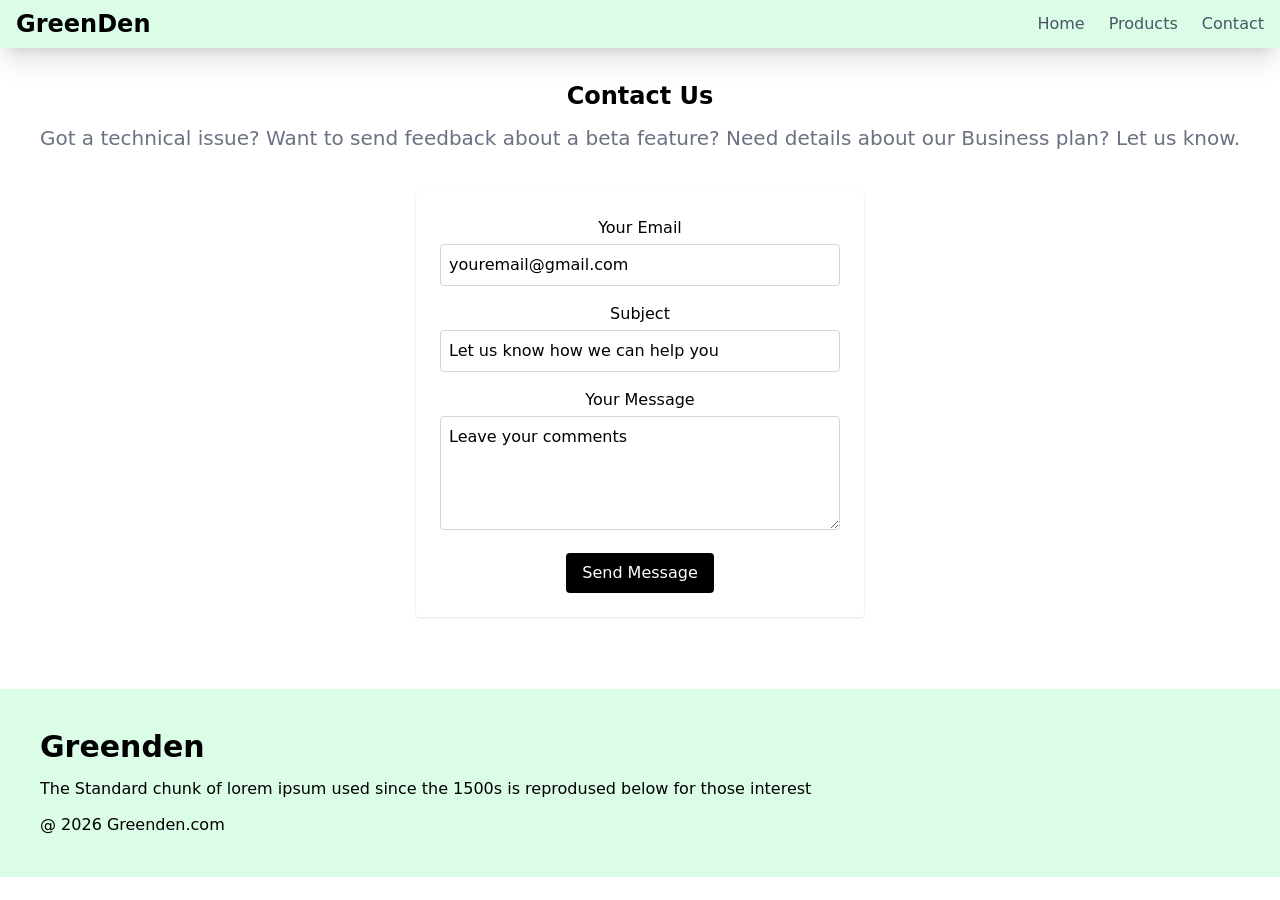
<file: contact.html>
<!DOCTYPE html>
<html lang="en">

<head>
  <meta charset="UTF-8">
  <meta name="viewport" content="width=device-width, initial-scale=1.0">
  <!-- Tailwind CSS -->
  <link href="./output.css" rel="stylesheet">

  <!-- flower fav icon -->
  <link rel="shortcut icon" href="https://img.icons8.com/?size=100&id=17319&format=png&color=000000"
    type="image/x-icon">

  <title>Contact</title>

</head>
<body>
    
    <!-- navbar -->
  <nav class="flex items-center justify-between p-2  bg-green-100 shadow-xl  sticky top-0 z-10 ">
    <h1 class="text-2xl font-bold ml-2">GreenDen</h1>

    <svg xmlns="http://www.w3.org/2000/svg" fill="none" viewBox="0 0 24 24" stroke-width="1.5" stroke="currentColor"
      class=" w-6 h-6 md:hidden ">
      <path stroke-linecap="round" stroke-linejoin="round" d="M3.75 6.75h16.5M3.75 12h16.5m-16.5 5.25h16.5" />
    </svg>



    <ul class="hidden md:flex gap-6 text-gray-600 font-medium mr-2">
      <li>
        <a href="./index.html" class="hover:underline hover:text-black">
          Home
        </a>
      </li>

      <li>
        <a href="./products.html" class="hover:underline hover:text-black">
          Products
        </a>
      </li>

      <li>
        <a href="./contact.html" class="hover:underline hover:text-black">
          Contact
        </a>
      </li>
    </ul>

  </nav>

  <!-- contact form -->

  <section class="text-center m-5 p-3">
    <h2 class="text-2xl font-bold mb-3">Contact Us</h2>
    <p class="text-gray-500 text-xl">Got a technical issue? Want to send feedback about a beta feature? Need details about our Business plan? Let us know.</p>
<!-- form -->
 <div class="flex justify-center py-10">

  <form class="w-full max-w-md  p-6 rounded shadow">

    <div class="mb-4">
      <label class="block mb-1 font-medium">Your Email</label>
      <input type="email"
             placeholder="youremail@gmail.com"
             class="w-full border border-gray-300 p-2 rounded focus:outline-none">
    </div>

    <div class="mb-4">
      <label class="block mb-1 font-medium">Subject</label>
      <input type="text"
             placeholder="Let us know how we can help you"
             class="w-full border border-gray-300 p-2 rounded focus:outline-none">
    </div>

    <div class="mb-4">
      <label class="block mb-1 font-medium">Your Message</label>
      <textarea rows="4"
                placeholder="Leave your comments"
                class="w-full border border-gray-300 p-2 rounded focus:outline-none"></textarea>
    </div>

    <button
      class="bg-black text-white px-4 py-2 rounded hover:bg-gray-600 cursor-pointer">
      Send Message
    </button>

  </form>

</div>


  </section>

  <!-- footer -->

   <footer class="bg-green-100 p-10 mt-5">
    <h1 class="text-3xl font-bold">Greenden</h1>
    <p class="mt-3">The Standard chunk of lorem ipsum used since the 1500s is reprodused below for those interest</p>
    <p class="mt-3">@ 2026 Greenden.com</p>
  </footer>

</body>
</html>
</file>
<file: output.css>
/*! tailwindcss v4.2.1 | MIT License | https://tailwindcss.com */
@layer properties;
@layer theme, base, components, utilities;
@layer theme {
  :root, :host {
    --font-sans: ui-sans-serif, system-ui, sans-serif, "Apple Color Emoji",
      "Segoe UI Emoji", "Segoe UI Symbol", "Noto Color Emoji";
    --font-mono: ui-monospace, SFMono-Regular, Menlo, Monaco, Consolas, "Liberation Mono",
      "Courier New", monospace;
    --color-amber-300: oklch(87.9% 0.169 91.605);
    --color-yellow-400: oklch(85.2% 0.199 91.936);
    --color-green-100: oklch(96.2% 0.044 156.743);
    --color-green-900: oklch(39.3% 0.095 152.535);
    --color-blue-600: oklch(54.6% 0.245 262.881);
    --color-gray-300: oklch(87.2% 0.01 258.338);
    --color-gray-500: oklch(55.1% 0.027 264.364);
    --color-gray-600: oklch(44.6% 0.03 256.802);
    --color-gray-700: oklch(37.3% 0.034 259.733);
    --color-gray-800: oklch(27.8% 0.033 256.848);
    --color-black: #000;
    --color-white: #fff;
    --spacing: 0.25rem;
    --container-md: 28rem;
    --text-xl: 1.25rem;
    --text-xl--line-height: calc(1.75 / 1.25);
    --text-2xl: 1.5rem;
    --text-2xl--line-height: calc(2 / 1.5);
    --text-3xl: 1.875rem;
    --text-3xl--line-height: calc(2.25 / 1.875);
    --font-weight-medium: 500;
    --font-weight-bold: 700;
    --font-weight-black: 900;
    --radius-xs: 0.125rem;
    --radius-2xl: 1rem;
    --default-transition-duration: 150ms;
    --default-transition-timing-function: cubic-bezier(0.4, 0, 0.2, 1);
    --default-font-family: var(--font-sans);
    --default-mono-font-family: var(--font-mono);
  }
}
@layer base {
  *, ::after, ::before, ::backdrop, ::file-selector-button {
    box-sizing: border-box;
    margin: 0;
    padding: 0;
    border: 0 solid;
  }
  html, :host {
    line-height: 1.5;
    -webkit-text-size-adjust: 100%;
    tab-size: 4;
    font-family: var(--default-font-family, ui-sans-serif, system-ui, sans-serif, "Apple Color Emoji", "Segoe UI Emoji", "Segoe UI Symbol", "Noto Color Emoji");
    font-feature-settings: var(--default-font-feature-settings, normal);
    font-variation-settings: var(--default-font-variation-settings, normal);
    -webkit-tap-highlight-color: transparent;
  }
  hr {
    height: 0;
    color: inherit;
    border-top-width: 1px;
  }
  abbr:where([title]) {
    -webkit-text-decoration: underline dotted;
    text-decoration: underline dotted;
  }
  h1, h2, h3, h4, h5, h6 {
    font-size: inherit;
    font-weight: inherit;
  }
  a {
    color: inherit;
    -webkit-text-decoration: inherit;
    text-decoration: inherit;
  }
  b, strong {
    font-weight: bolder;
  }
  code, kbd, samp, pre {
    font-family: var(--default-mono-font-family, ui-monospace, SFMono-Regular, Menlo, Monaco, Consolas, "Liberation Mono", "Courier New", monospace);
    font-feature-settings: var(--default-mono-font-feature-settings, normal);
    font-variation-settings: var(--default-mono-font-variation-settings, normal);
    font-size: 1em;
  }
  small {
    font-size: 80%;
  }
  sub, sup {
    font-size: 75%;
    line-height: 0;
    position: relative;
    vertical-align: baseline;
  }
  sub {
    bottom: -0.25em;
  }
  sup {
    top: -0.5em;
  }
  table {
    text-indent: 0;
    border-color: inherit;
    border-collapse: collapse;
  }
  :-moz-focusring {
    outline: auto;
  }
  progress {
    vertical-align: baseline;
  }
  summary {
    display: list-item;
  }
  ol, ul, menu {
    list-style: none;
  }
  img, svg, video, canvas, audio, iframe, embed, object {
    display: block;
    vertical-align: middle;
  }
  img, video {
    max-width: 100%;
    height: auto;
  }
  button, input, select, optgroup, textarea, ::file-selector-button {
    font: inherit;
    font-feature-settings: inherit;
    font-variation-settings: inherit;
    letter-spacing: inherit;
    color: inherit;
    border-radius: 0;
    background-color: transparent;
    opacity: 1;
  }
  :where(select:is([multiple], [size])) optgroup {
    font-weight: bolder;
  }
  :where(select:is([multiple], [size])) optgroup option {
    padding-inline-start: 20px;
  }
  ::file-selector-button {
    margin-inline-end: 4px;
  }
  ::placeholder {
    opacity: 1;
  }
  @supports (not (-webkit-appearance: -apple-pay-button))  or (contain-intrinsic-size: 1px) {
    ::placeholder {
      color: currentcolor;
      @supports (color: color-mix(in lab, red, red)) {
        color: color-mix(in oklab, currentcolor 50%, transparent);
      }
    }
  }
  textarea {
    resize: vertical;
  }
  ::-webkit-search-decoration {
    -webkit-appearance: none;
  }
  ::-webkit-date-and-time-value {
    min-height: 1lh;
    text-align: inherit;
  }
  ::-webkit-datetime-edit {
    display: inline-flex;
  }
  ::-webkit-datetime-edit-fields-wrapper {
    padding: 0;
  }
  ::-webkit-datetime-edit, ::-webkit-datetime-edit-year-field, ::-webkit-datetime-edit-month-field, ::-webkit-datetime-edit-day-field, ::-webkit-datetime-edit-hour-field, ::-webkit-datetime-edit-minute-field, ::-webkit-datetime-edit-second-field, ::-webkit-datetime-edit-millisecond-field, ::-webkit-datetime-edit-meridiem-field {
    padding-block: 0;
  }
  ::-webkit-calendar-picker-indicator {
    line-height: 1;
  }
  :-moz-ui-invalid {
    box-shadow: none;
  }
  button, input:where([type="button"], [type="reset"], [type="submit"]), ::file-selector-button {
    appearance: button;
  }
  ::-webkit-inner-spin-button, ::-webkit-outer-spin-button {
    height: auto;
  }
  [hidden]:where(:not([hidden="until-found"])) {
    display: none !important;
  }
}
@layer utilities {
  .sticky {
    position: sticky;
  }
  .top-0 {
    top: calc(var(--spacing) * 0);
  }
  .z-10 {
    z-index: 10;
  }
  .z-50 {
    z-index: 50;
  }
  .container {
    width: 100%;
    @media (width >= 40rem) {
      max-width: 40rem;
    }
    @media (width >= 48rem) {
      max-width: 48rem;
    }
    @media (width >= 64rem) {
      max-width: 64rem;
    }
    @media (width >= 80rem) {
      max-width: 80rem;
    }
    @media (width >= 96rem) {
      max-width: 96rem;
    }
  }
  .m-2 {
    margin: calc(var(--spacing) * 2);
  }
  .m-5 {
    margin: calc(var(--spacing) * 5);
  }
  .m-6 {
    margin: calc(var(--spacing) * 6);
  }
  .mt-2 {
    margin-top: calc(var(--spacing) * 2);
  }
  .mt-3 {
    margin-top: calc(var(--spacing) * 3);
  }
  .mt-4 {
    margin-top: calc(var(--spacing) * 4);
  }
  .mt-5 {
    margin-top: calc(var(--spacing) * 5);
  }
  .mr-2 {
    margin-right: calc(var(--spacing) * 2);
  }
  .mr-6 {
    margin-right: calc(var(--spacing) * 6);
  }
  .mb-1 {
    margin-bottom: calc(var(--spacing) * 1);
  }
  .mb-2 {
    margin-bottom: calc(var(--spacing) * 2);
  }
  .mb-3 {
    margin-bottom: calc(var(--spacing) * 3);
  }
  .mb-4 {
    margin-bottom: calc(var(--spacing) * 4);
  }
  .mb-5 {
    margin-bottom: calc(var(--spacing) * 5);
  }
  .ml-2 {
    margin-left: calc(var(--spacing) * 2);
  }
  .ml-8 {
    margin-left: calc(var(--spacing) * 8);
  }
  .block {
    display: block;
  }
  .flex {
    display: flex;
  }
  .grid {
    display: grid;
  }
  .hidden {
    display: none;
  }
  .inline {
    display: inline;
  }
  .table {
    display: table;
  }
  .size-6 {
    width: calc(var(--spacing) * 6);
    height: calc(var(--spacing) * 6);
  }
  .h-0 {
    height: calc(var(--spacing) * 0);
  }
  .h-1 {
    height: calc(var(--spacing) * 1);
  }
  .h-6 {
    height: calc(var(--spacing) * 6);
  }
  .h-10 {
    height: calc(var(--spacing) * 10);
  }
  .h-20 {
    height: calc(var(--spacing) * 20);
  }
  .h-30 {
    height: calc(var(--spacing) * 30);
  }
  .h-38 {
    height: calc(var(--spacing) * 38);
  }
  .h-40 {
    height: calc(var(--spacing) * 40);
  }
  .h-60 {
    height: calc(var(--spacing) * 60);
  }
  .h-62 {
    height: calc(var(--spacing) * 62);
  }
  .h-80 {
    height: calc(var(--spacing) * 80);
  }
  .h-\[150px\] {
    height: 150px;
  }
  .w-0 {
    width: calc(var(--spacing) * 0);
  }
  .w-3 {
    width: calc(var(--spacing) * 3);
  }
  .w-3\/4 {
    width: calc(3 / 4 * 100%);
  }
  .w-6 {
    width: calc(var(--spacing) * 6);
  }
  .w-8 {
    width: calc(var(--spacing) * 8);
  }
  .w-10 {
    width: calc(var(--spacing) * 10);
  }
  .w-20 {
    width: calc(var(--spacing) * 20);
  }
  .w-30 {
    width: calc(var(--spacing) * 30);
  }
  .w-38 {
    width: calc(var(--spacing) * 38);
  }
  .w-70 {
    width: calc(var(--spacing) * 70);
  }
  .w-80 {
    width: calc(var(--spacing) * 80);
  }
  .w-90 {
    width: calc(var(--spacing) * 90);
  }
  .w-100 {
    width: calc(var(--spacing) * 100);
  }
  .w-\[150px\] {
    width: 150px;
  }
  .w-full {
    width: 100%;
  }
  .max-w-md {
    max-width: var(--container-md);
  }
  .border-collapse {
    border-collapse: collapse;
  }
  .transform {
    transform: var(--tw-rotate-x,) var(--tw-rotate-y,) var(--tw-rotate-z,) var(--tw-skew-x,) var(--tw-skew-y,);
  }
  .cursor-pointer {
    cursor: pointer;
  }
  .resize {
    resize: both;
  }
  .grid-cols-2 {
    grid-template-columns: repeat(2, minmax(0, 1fr));
  }
  .grid-cols-4 {
    grid-template-columns: repeat(4, minmax(0, 1fr));
  }
  .grid-rows-3 {
    grid-template-rows: repeat(3, minmax(0, 1fr));
  }
  .items-center {
    align-items: center;
  }
  .justify-between {
    justify-content: space-between;
  }
  .justify-center {
    justify-content: center;
  }
  .gap-2 {
    gap: calc(var(--spacing) * 2);
  }
  .gap-5 {
    gap: calc(var(--spacing) * 5);
  }
  .gap-6 {
    gap: calc(var(--spacing) * 6);
  }
  .rounded {
    border-radius: 0.25rem;
  }
  .border {
    border-style: var(--tw-border-style);
    border-width: 1px;
  }
  .border-solid {
    --tw-border-style: solid;
    border-style: solid;
  }
  .border-black {
    border-color: var(--color-black);
  }
  .border-gray-300 {
    border-color: var(--color-gray-300);
  }
  .bg-black {
    background-color: var(--color-black);
  }
  .bg-green-100 {
    background-color: var(--color-green-100);
  }
  .bg-green-900 {
    background-color: var(--color-green-900);
  }
  .p-2 {
    padding: calc(var(--spacing) * 2);
  }
  .p-3 {
    padding: calc(var(--spacing) * 3);
  }
  .p-4 {
    padding: calc(var(--spacing) * 4);
  }
  .p-5 {
    padding: calc(var(--spacing) * 5);
  }
  .p-6 {
    padding: calc(var(--spacing) * 6);
  }
  .p-10 {
    padding: calc(var(--spacing) * 10);
  }
  .px-4 {
    padding-inline: calc(var(--spacing) * 4);
  }
  .py-2 {
    padding-block: calc(var(--spacing) * 2);
  }
  .py-10 {
    padding-block: calc(var(--spacing) * 10);
  }
  .text-center {
    text-align: center;
  }
  .text-start {
    text-align: start;
  }
  .text-2xl {
    font-size: var(--text-2xl);
    line-height: var(--tw-leading, var(--text-2xl--line-height));
  }
  .text-3xl {
    font-size: var(--text-3xl);
    line-height: var(--tw-leading, var(--text-3xl--line-height));
  }
  .text-xl {
    font-size: var(--text-xl);
    line-height: var(--tw-leading, var(--text-xl--line-height));
  }
  .font-black {
    --tw-font-weight: var(--font-weight-black);
    font-weight: var(--font-weight-black);
  }
  .font-bold {
    --tw-font-weight: var(--font-weight-bold);
    font-weight: var(--font-weight-bold);
  }
  .font-medium {
    --tw-font-weight: var(--font-weight-medium);
    font-weight: var(--font-weight-medium);
  }
  .text-black {
    color: var(--color-black);
  }
  .text-gray-500 {
    color: var(--color-gray-500);
  }
  .text-gray-600 {
    color: var(--color-gray-600);
  }
  .text-white {
    color: var(--color-white);
  }
  .text-yellow-400 {
    color: var(--color-yellow-400);
  }
  .underline {
    text-decoration-line: underline;
  }
  .shadow {
    --tw-shadow: 0 1px 3px 0 var(--tw-shadow-color, rgb(0 0 0 / 0.1)), 0 1px 2px -1px var(--tw-shadow-color, rgb(0 0 0 / 0.1));
    box-shadow: var(--tw-inset-shadow), var(--tw-inset-ring-shadow), var(--tw-ring-offset-shadow), var(--tw-ring-shadow), var(--tw-shadow);
  }
  .shadow-xl {
    --tw-shadow: 0 20px 25px -5px var(--tw-shadow-color, rgb(0 0 0 / 0.1)), 0 8px 10px -6px var(--tw-shadow-color, rgb(0 0 0 / 0.1));
    box-shadow: var(--tw-inset-shadow), var(--tw-inset-ring-shadow), var(--tw-ring-offset-shadow), var(--tw-ring-shadow), var(--tw-shadow);
  }
  .outline {
    outline-style: var(--tw-outline-style);
    outline-width: 1px;
  }
  .transition {
    transition-property: color, background-color, border-color, outline-color, text-decoration-color, fill, stroke, --tw-gradient-from, --tw-gradient-via, --tw-gradient-to, opacity, box-shadow, transform, translate, scale, rotate, filter, -webkit-backdrop-filter, backdrop-filter, display, content-visibility, overlay, pointer-events;
    transition-timing-function: var(--tw-ease, var(--default-transition-timing-function));
    transition-duration: var(--tw-duration, var(--default-transition-duration));
  }
  .hover\:-translate-y-2 {
    &:hover {
      @media (hover: hover) {
        --tw-translate-y: calc(var(--spacing) * -2);
        translate: var(--tw-translate-x) var(--tw-translate-y);
      }
    }
  }
  .hover\:translate-y-2 {
    &:hover {
      @media (hover: hover) {
        --tw-translate-y: calc(var(--spacing) * 2);
        translate: var(--tw-translate-x) var(--tw-translate-y);
      }
    }
  }
  .hover\:bg-gray-500 {
    &:hover {
      @media (hover: hover) {
        background-color: var(--color-gray-500);
      }
    }
  }
  .hover\:bg-gray-600 {
    &:hover {
      @media (hover: hover) {
        background-color: var(--color-gray-600);
      }
    }
  }
  .hover\:bg-gray-800 {
    &:hover {
      @media (hover: hover) {
        background-color: var(--color-gray-800);
      }
    }
  }
  .hover\:text-black {
    &:hover {
      @media (hover: hover) {
        color: var(--color-black);
      }
    }
  }
  .hover\:underline {
    &:hover {
      @media (hover: hover) {
        text-decoration-line: underline;
      }
    }
  }
  .hover\:shadow-xl {
    &:hover {
      @media (hover: hover) {
        --tw-shadow: 0 20px 25px -5px var(--tw-shadow-color, rgb(0 0 0 / 0.1)), 0 8px 10px -6px var(--tw-shadow-color, rgb(0 0 0 / 0.1));
        box-shadow: var(--tw-inset-shadow), var(--tw-inset-ring-shadow), var(--tw-ring-offset-shadow), var(--tw-ring-shadow), var(--tw-shadow);
      }
    }
  }
  .focus\:outline {
    &:focus {
      outline-style: var(--tw-outline-style);
      outline-width: 1px;
    }
  }
  .focus\:outline-none {
    &:focus {
      --tw-outline-style: none;
      outline-style: none;
    }
  }
  .md\:flex {
    @media (width >= 48rem) {
      display: flex;
    }
  }
  .md\:grid {
    @media (width >= 48rem) {
      display: grid;
    }
  }
  .md\:hidden {
    @media (width >= 48rem) {
      display: none;
    }
  }
  .md\:h-60 {
    @media (width >= 48rem) {
      height: calc(var(--spacing) * 60);
    }
  }
  .md\:md\:w-\[300px\] {
    @media (width >= 48rem) {
      @media (width >= 48rem) {
        width: 300px;
      }
    }
  }
  .md\:w-8 {
    @media (width >= 48rem) {
      width: calc(var(--spacing) * 8);
    }
  }
  .md\:w-80 {
    @media (width >= 48rem) {
      width: calc(var(--spacing) * 80);
    }
  }
  .md\:w-\[300px\] {
    @media (width >= 48rem) {
      width: 300px;
    }
  }
  .md\:grid-cols-4 {
    @media (width >= 48rem) {
      grid-template-columns: repeat(4, minmax(0, 1fr));
    }
  }
}
@property --tw-rotate-x {
  syntax: "*";
  inherits: false;
}
@property --tw-rotate-y {
  syntax: "*";
  inherits: false;
}
@property --tw-rotate-z {
  syntax: "*";
  inherits: false;
}
@property --tw-skew-x {
  syntax: "*";
  inherits: false;
}
@property --tw-skew-y {
  syntax: "*";
  inherits: false;
}
@property --tw-border-style {
  syntax: "*";
  inherits: false;
  initial-value: solid;
}
@property --tw-font-weight {
  syntax: "*";
  inherits: false;
}
@property --tw-shadow {
  syntax: "*";
  inherits: false;
  initial-value: 0 0 #0000;
}
@property --tw-shadow-color {
  syntax: "*";
  inherits: false;
}
@property --tw-shadow-alpha {
  syntax: "<percentage>";
  inherits: false;
  initial-value: 100%;
}
@property --tw-inset-shadow {
  syntax: "*";
  inherits: false;
  initial-value: 0 0 #0000;
}
@property --tw-inset-shadow-color {
  syntax: "*";
  inherits: false;
}
@property --tw-inset-shadow-alpha {
  syntax: "<percentage>";
  inherits: false;
  initial-value: 100%;
}
@property --tw-ring-color {
  syntax: "*";
  inherits: false;
}
@property --tw-ring-shadow {
  syntax: "*";
  inherits: false;
  initial-value: 0 0 #0000;
}
@property --tw-inset-ring-color {
  syntax: "*";
  inherits: false;
}
@property --tw-inset-ring-shadow {
  syntax: "*";
  inherits: false;
  initial-value: 0 0 #0000;
}
@property --tw-ring-inset {
  syntax: "*";
  inherits: false;
}
@property --tw-ring-offset-width {
  syntax: "<length>";
  inherits: false;
  initial-value: 0px;
}
@property --tw-ring-offset-color {
  syntax: "*";
  inherits: false;
  initial-value: #fff;
}
@property --tw-ring-offset-shadow {
  syntax: "*";
  inherits: false;
  initial-value: 0 0 #0000;
}
@property --tw-outline-style {
  syntax: "*";
  inherits: false;
  initial-value: solid;
}
@property --tw-translate-x {
  syntax: "*";
  inherits: false;
  initial-value: 0;
}
@property --tw-translate-y {
  syntax: "*";
  inherits: false;
  initial-value: 0;
}
@property --tw-translate-z {
  syntax: "*";
  inherits: false;
  initial-value: 0;
}
@layer properties {
  @supports ((-webkit-hyphens: none) and (not (margin-trim: inline))) or ((-moz-orient: inline) and (not (color:rgb(from red r g b)))) {
    *, ::before, ::after, ::backdrop {
      --tw-rotate-x: initial;
      --tw-rotate-y: initial;
      --tw-rotate-z: initial;
      --tw-skew-x: initial;
      --tw-skew-y: initial;
      --tw-border-style: solid;
      --tw-font-weight: initial;
      --tw-shadow: 0 0 #0000;
      --tw-shadow-color: initial;
      --tw-shadow-alpha: 100%;
      --tw-inset-shadow: 0 0 #0000;
      --tw-inset-shadow-color: initial;
      --tw-inset-shadow-alpha: 100%;
      --tw-ring-color: initial;
      --tw-ring-shadow: 0 0 #0000;
      --tw-inset-ring-color: initial;
      --tw-inset-ring-shadow: 0 0 #0000;
      --tw-ring-inset: initial;
      --tw-ring-offset-width: 0px;
      --tw-ring-offset-color: #fff;
      --tw-ring-offset-shadow: 0 0 #0000;
      --tw-outline-style: solid;
      --tw-translate-x: 0;
      --tw-translate-y: 0;
      --tw-translate-z: 0;
    }
  }
}
</file>
